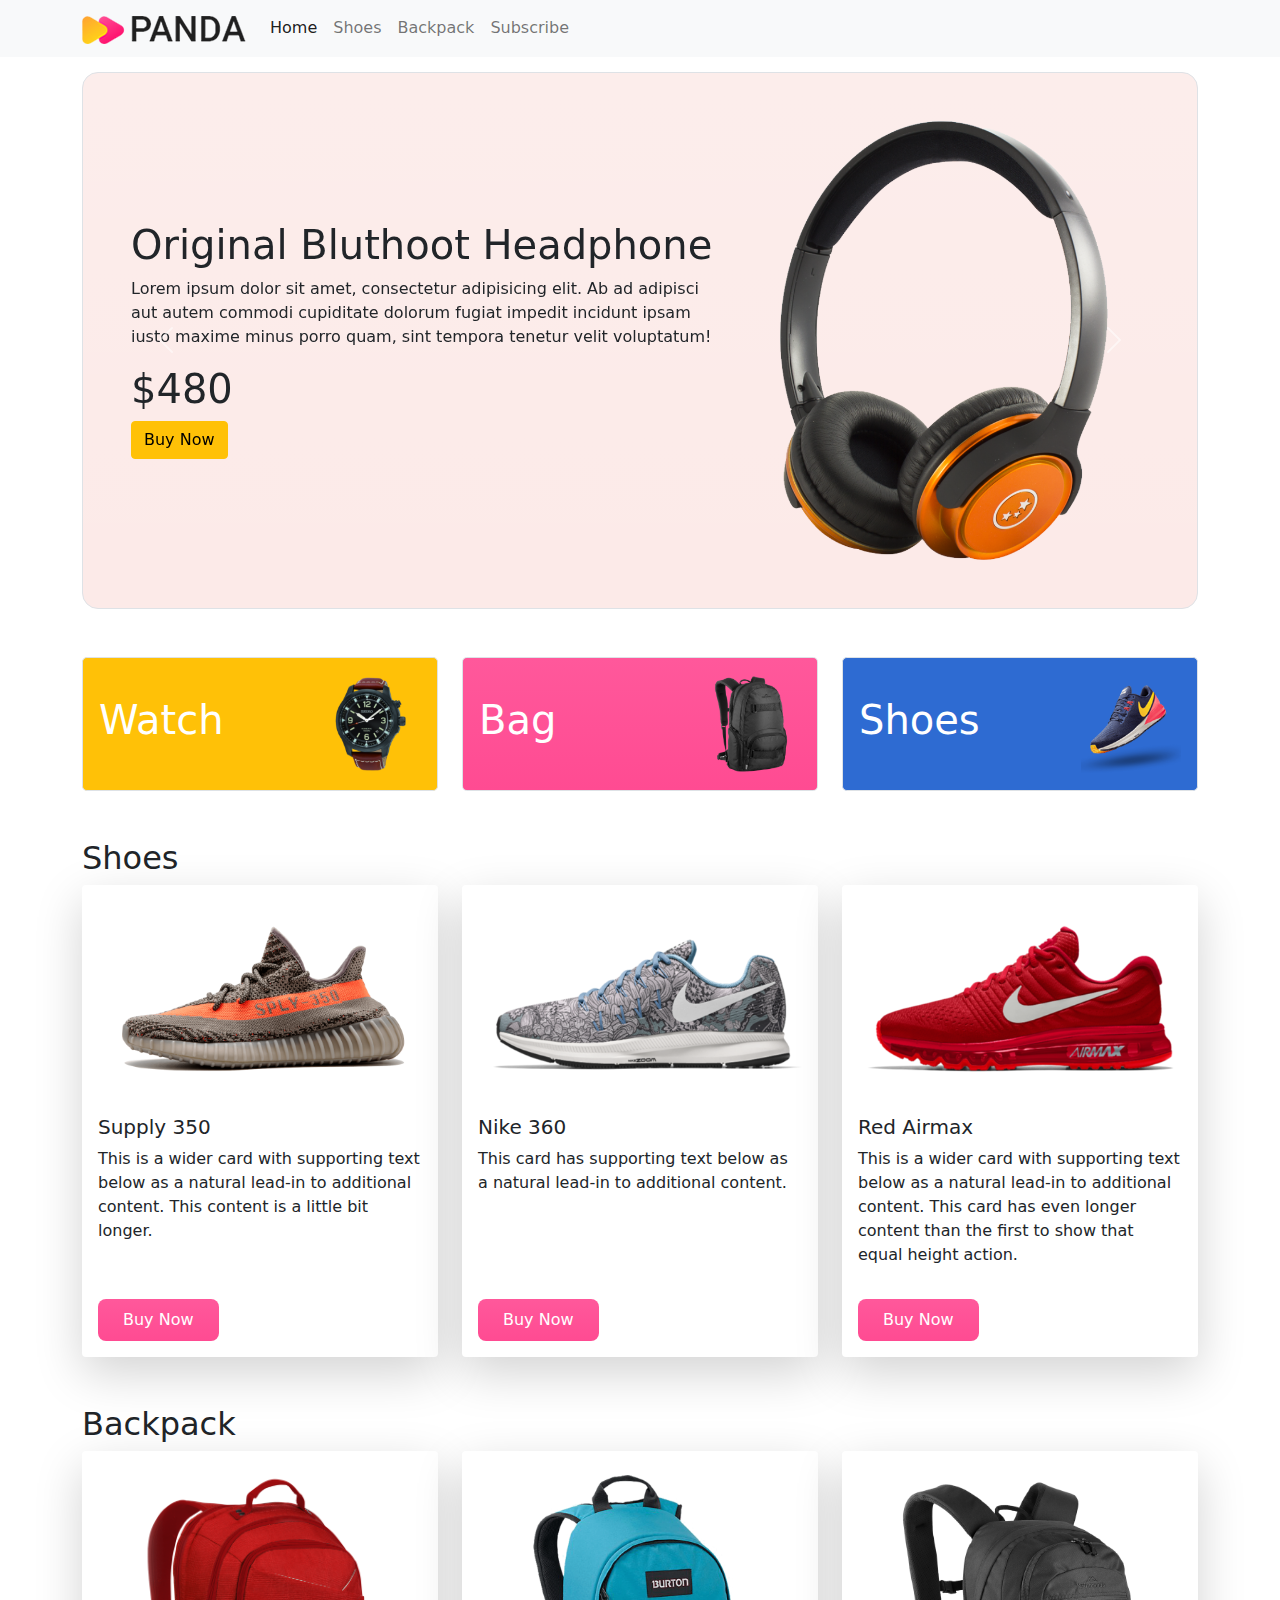
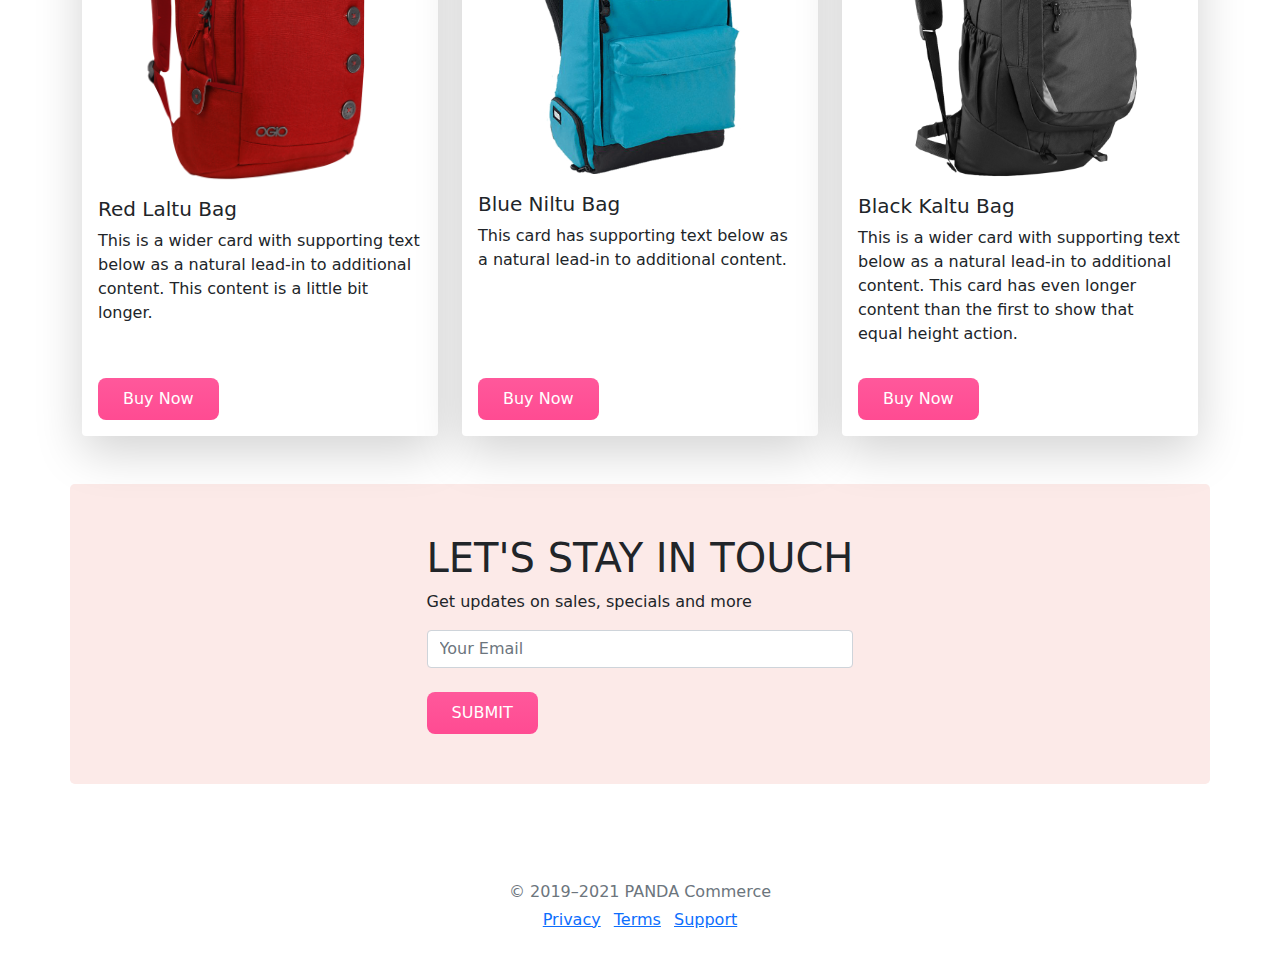
<file: index.html>
<!DOCTYPE html>
<html lang="en">
<head>
	<meta charset="UTF-8">
	<meta http-equiv="X-UA-Compatible" content="IE=edge">
	<meta name="viewport" content="width=device-width, initial-scale=1.0">
<!--    bootstrap-->
    <link rel="stylesheet" href="css/bootstrap.css">
	
	<!-- Stylesheet-->
	<link rel="stylesheet" href="css/style.css" >
	<title>Panda Commerce</title>
</head>
<body>
	<header>
<!--		Navigation Menu-->
		
		<nav class="navbar navbar-expand-lg navbar-light bg-light fixed-top">
			<div class="container">
				<a class="navbar-brand" href="#">
					<img src="images/logo.png"/>
<!--					<span>PANDA</span>-->
				</a>
				<button class="navbar-toggler" type="button" data-bs-toggle="collapse" data-bs-target="#navbarSupportedContent" aria-controls="navbarSupportedContent" aria-expanded="false" aria-label="Toggle navigation">
					<span class="navbar-toggler-icon"></span>
				</button>
				<div class="collapse navbar-collapse" id="navbarSupportedContent">
					<ul class="navbar-nav me-auto mb-2 mb-lg-0">
						<li class="nav-item">
							<a class="nav-link active" aria-current="page" href="#">Home</a>
						</li>
						<li class="nav-item">
							<a class="nav-link" href="#shoes">Shoes</a>
						</li>
						<li class="nav-item">
							<a class="nav-link" href="#backpack">Backpack</a>
						</li>
						<li class="nav-item">
							<a class="nav-link" href="#subscribe">Subscribe</a>
						</li>
						
					</ul>
				</div>
			</div>
		</nav>
		<!-- Image slider --->
		<br/>
		<section class="container mt-5">
			<div id="carouselControls" class="carousel slide " data-bs-ride="carousel">
				<div class="carousel-inner  panda-bg-info bg-gradient p-5 border  rounded rounded-4">
					<div class="carousel-item active ">
						
						<div class="row d-flex align-items-center">
							<div class="col-lg-7">
								<h1>Original Bluthoot Headphone</h1>
								<p>Lorem ipsum dolor sit amet, consectetur adipisicing elit. Ab ad adipisci aut autem commodi cupiditate dolorum fugiat impedit incidunt ipsam iusto maxime minus porro quam, sint tempora tenetur velit voluptatum!</p>
								<h1>$480</h1>
								<button class="btn btn-warning ">Buy Now</button>
							</div>
							<div class=" col-lg-5">
								<img src="images/banner-images/headphone.png" class="d-block w-100" alt="Headphone">
							</div>
						</div>
						
						
					</div>
					<div class="carousel-item">
						<div class="row d-flex align-items-center ">
							<div class="col-lg-7">
								<h1>Original Mi Tv 4K</h1>
								<p>Lorem ipsum dolor sit amet, consectetur adipisicing elit. Ab ad adipisci aut autem commodi cupiditate dolorum fugiat impedit incidunt ipsam iusto maxime minus porro quam, sint tempora tenetur velit voluptatum!</p>
								<h1>$480</h1>
								<button class="btn btn-warning">Buy Now</button>
							</div>
							<div class="col-lg-5">
								<img src="images/banner-images/tv.png" class="d-block w-100" alt="Tv">
							</div>
						</div>
					</div>
					<div class="carousel-item">
						<div class="row d-flex align-items-center ">
							<div class="col-lg-7">
								<h1>Microsoft Gaming Xbox</h1>
								<p>Lorem ipsum dolor sit amet, consectetur adipisicing elit. Ab ad adipisci aut autem commodi cupiditate dolorum fugiat impedit incidunt ipsam iusto maxime minus porro quam, sint tempora tenetur velit voluptatum!</p>
								<h1>$480</h1>
								<button class="btn btn-warning">Buy Now</button>
							</div>
							<div class="col-lg-5">
								<img src="images/banner-images/xbox.png" class="d-block w-100" alt="Xbox">
							</div>
						</div>
					</div>
				</div>
				<button class="carousel-control-prev" type="button" data-bs-target="#carouselControls" data-bs-slide="prev">
					<span class="carousel-control-prev-icon" aria-hidden="true"></span>
					<span class="visually-hidden">Previous</span>
				</button>
				<button class="carousel-control-next" type="button" data-bs-target="#carouselControls" data-bs-slide="next">
					<span class="carousel-control-next-icon" aria-hidden="true"></span>
					<span class="visually-hidden">Next</span>
				</button>
			</div>
		</section>
	</header>
	
	<main>
		<!-- ----------------Category start--------------------------- -->
		<section class="container mt-5 categories">
			<div class="row g-4 ">
				<div class="col-12 col-lg-4 col-md-6  ">
					<div class="p-3 border rounded rounded-3 justify-content-between bg-warning d-flex align-items-center">
						<h1 class="text-white">Watch</h1>
						<img src="images/categories/watch.png">
					</div>
				</div>
				<div class="col-12 col-lg-4 col-md-6 ">
					<div class="p-3 border rounded rounded-3 justify-content-between panda-btn-buy-now  d-flex align-items-center">
						<h1 class="text-white">Bag</h1>
						<img src="images/categories/bag.png">
					</div>
				</div>
				<div class="col-12 col-lg-4 col-md-6">
					<div class="p-3 border rounded rounded-3 justify-content-between panda-bg-primary d-flex align-items-center">
						<h1 class="text-white">Shoes</h1>
						<img src="images/categories/shoes.png">
					</div>
				</div>
			</div>
		</section>
		
		<!-- Shoe section -->
		<section class="container mt-5" id="shoes">
			<h2>Shoes</h2>
			<div class="row row-cols-1 row-cols-md-2 row-cols-lg-3 g-4">
				<div class="col">
					<div class="card border-0 shadow-lg h-100">
						<img src="images/shoes/shoe-1.png" class="card-img-top" alt="...">
						<div class="card-body">
							<h5 class="card-title">Supply 350</h5>
							<p class="card-text">This is a wider card with supporting text below as a natural lead-in to
								additional content. This content is a little bit longer.</p>
						</div>
						<div class="m-3">
							<button class="panda-btn-buy-now">Buy Now</button>
						</div>
					</div>
				</div>
				<div class="col">
					<div class="card border-0 shadow-lg h-100">
						<img src="images/shoes/shoe-2.png" class="card-img-top" alt="...">
						<div class="card-body">
							<h5 class="card-title">Nike 360</h5>
							<p class="card-text">This card has supporting text below as a natural lead-in to additional
								content.</p>
						</div>
						<div class="m-3">
							<button class="panda-btn-buy-now">Buy Now</button>
						</div>
					</div>
				</div>
				<div class="col">
					<div class="card border-0 shadow-lg h-100">
						<img src="images/shoes/shoe-3.png" class="card-img-top" alt="...">
						<div class="card-body">
							<h5 class="card-title">Red Airmax</h5>
							<p class="card-text">This is a wider card with supporting text below as a natural lead-in to
								additional content. This card has even longer content than the first to show that equal
								height action.</p>
						</div>
						<div class="m-3">
							<button class="panda-btn-buy-now">Buy Now</button>
						</div>
					</div>
				</div>
			</div>
		</section>
		
		<!-- bags section -->
		<section class="container my-5" id="backpack">
			<h2>Backpack</h2>
			<div class="row row-cols-1 row-cols-md-2 row-cols-lg-3 g-4">
				<div class="col">
					<div class="card border-0 shadow-lg h-100">
						<img src="images/bags/bag-1.png" class="card-img-top" alt="...">
						<div class="card-body">
							<h5 class="card-title">Red Laltu Bag</h5>
							<p class="card-text">This is a wider card with supporting text below as a natural lead-in to
								additional content. This content is a little bit longer.</p>
						</div>
						<div class="m-3">
							<button class="panda-btn-buy-now">Buy Now</button>
						</div>
					</div>
				</div>
				<div class="col">
					<div class="card border-0 shadow-lg h-100">
						<img src="images/bags/bag-2.png" class="card-img-top" alt="...">
						<div class="card-body">
							<h5 class="card-title">Blue Niltu Bag</h5>
							<p class="card-text">This card has supporting text below as a natural lead-in to additional
								content.</p>
						</div>
						<div class="m-3">
							<button class="panda-btn-buy-now">Buy Now</button>
						</div>
					</div>
				</div>
				<div class="col">
					<div class="card border-0 shadow-lg h-100">
						<img src="images/bags/bag-3.png" class="card-img-top" alt="...">
						<div class="card-body">
							<h5 class="card-title">Black Kaltu Bag</h5>
							<p class="card-text">This is a wider card with supporting text below as a natural lead-in to
								additional content. This card has even longer content than the first to show that equal
								height action.</p>
						</div>
						<div class="m-3">
							<button class="panda-btn-buy-now">Buy Now</button>
						</div>
					</div>
				</div>
			</div>
		</section>
		
		<!-- subscribe  -->
		<section style="height: 300px;" id="subscribe"
		         class="container panda-bg-info d-flex justify-content-center align-items-center rounded-3">
			<div>
				<h1>LET'S STAY IN TOUCH</h1>
				<p>Get updates on sales, specials and more</p>
				<input class="form-control" type="text" placeholder="Your Email">
				<br>
				<button class="panda-btn-buy-now">SUBMIT</button>
			</div>
		</section>
		
	</main>
<!--	footer start-->
	<footer class="my-5 pt-5 text-muted text-center text-small">
		<p class="mb-1">&copy; 2019–2021 PANDA Commerce</p>
		<ul class="list-inline">
			<li class="list-inline-item"><a href="#">Privacy</a></li>
			<li class="list-inline-item"><a href="#">Terms</a></li>
			<li class="list-inline-item"><a href="#">Support</a></li>
		</ul>
	</footer>
<!--script-->
<script src="js/bootstrap.js"></script>
</body>
</html>
</file>
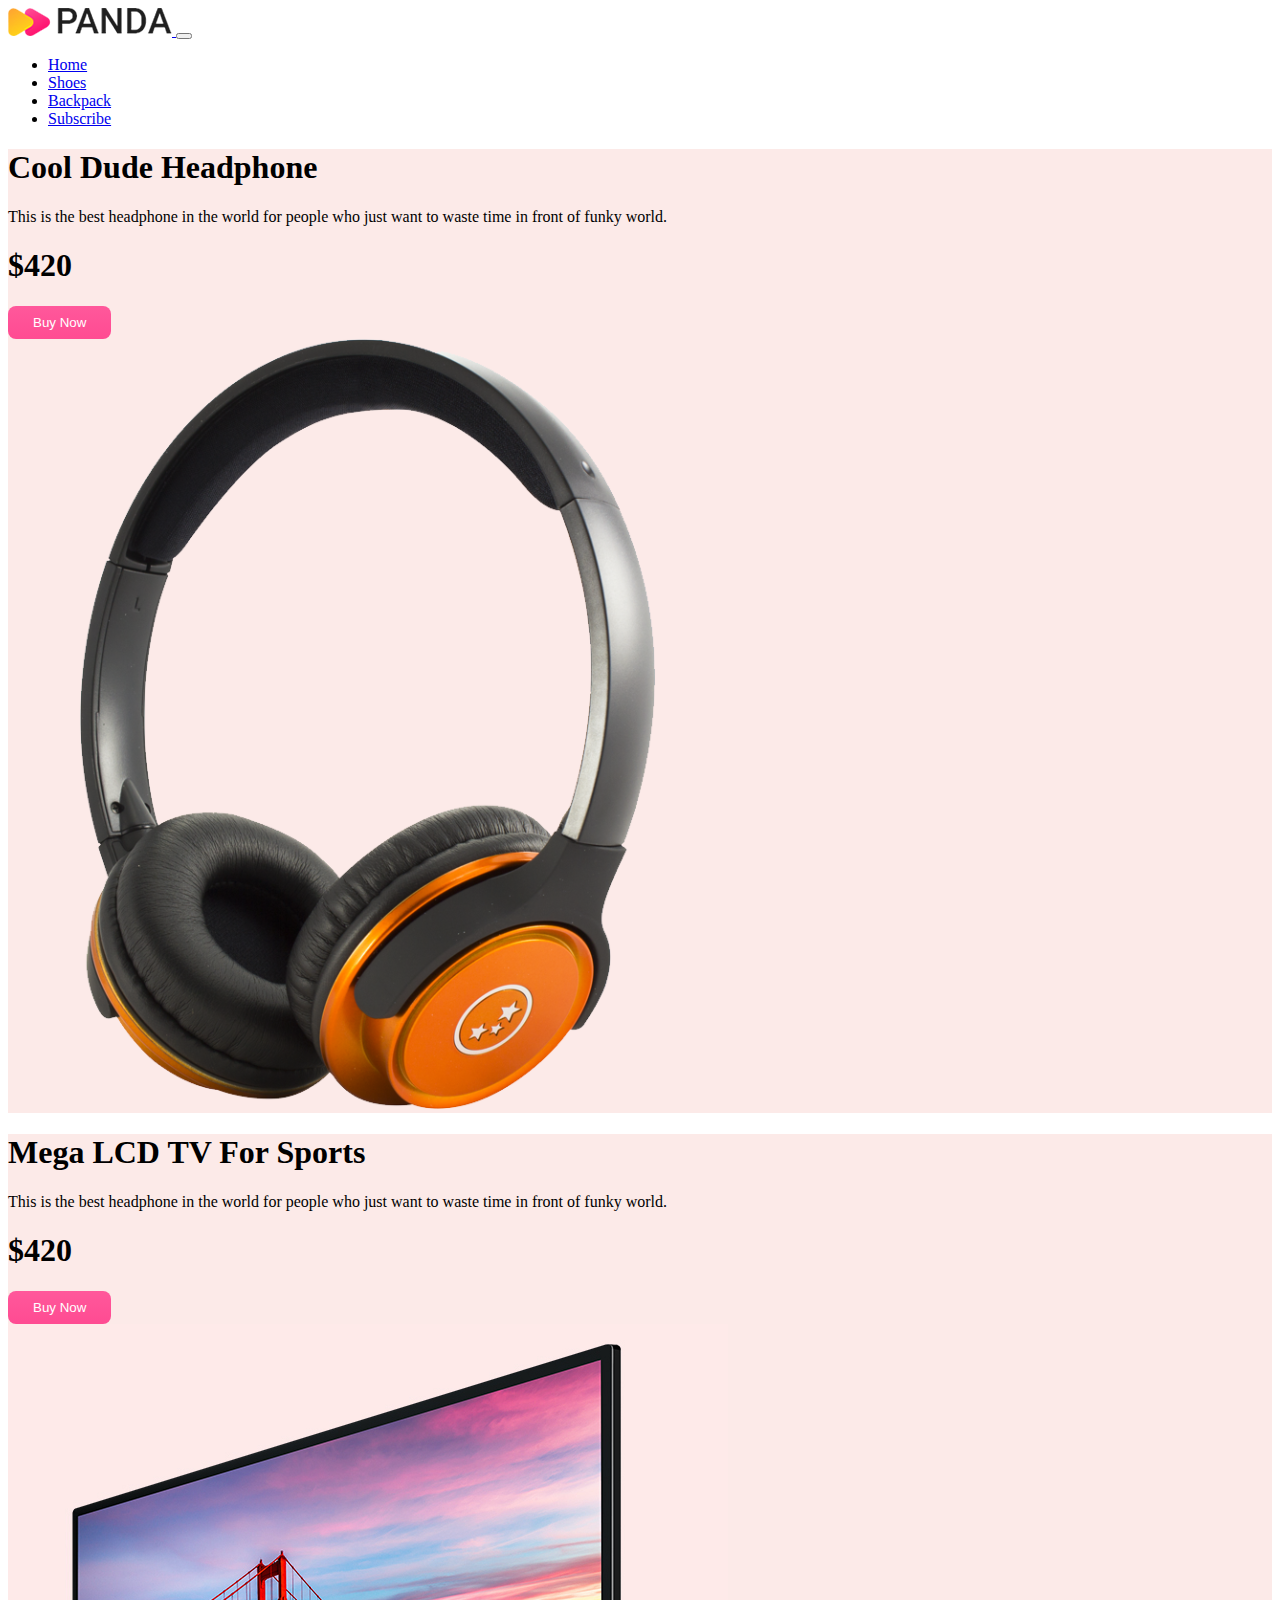
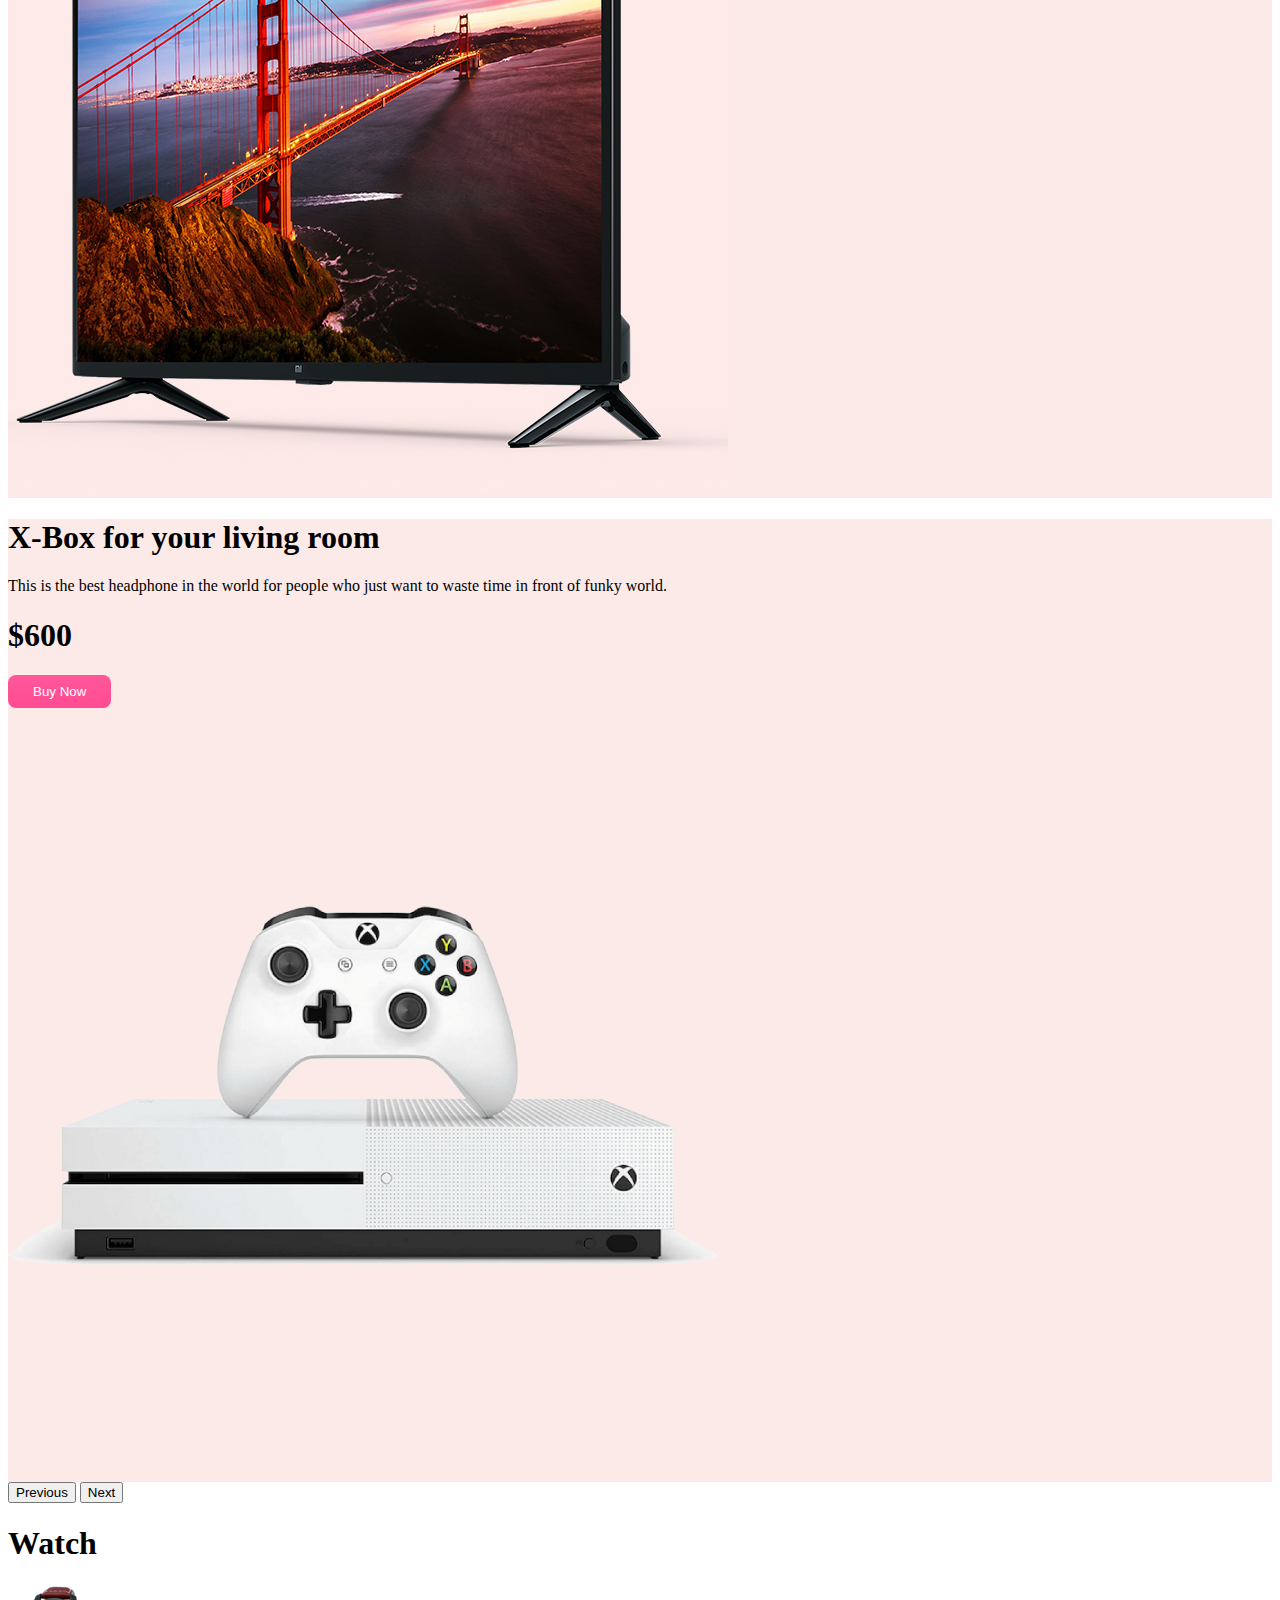
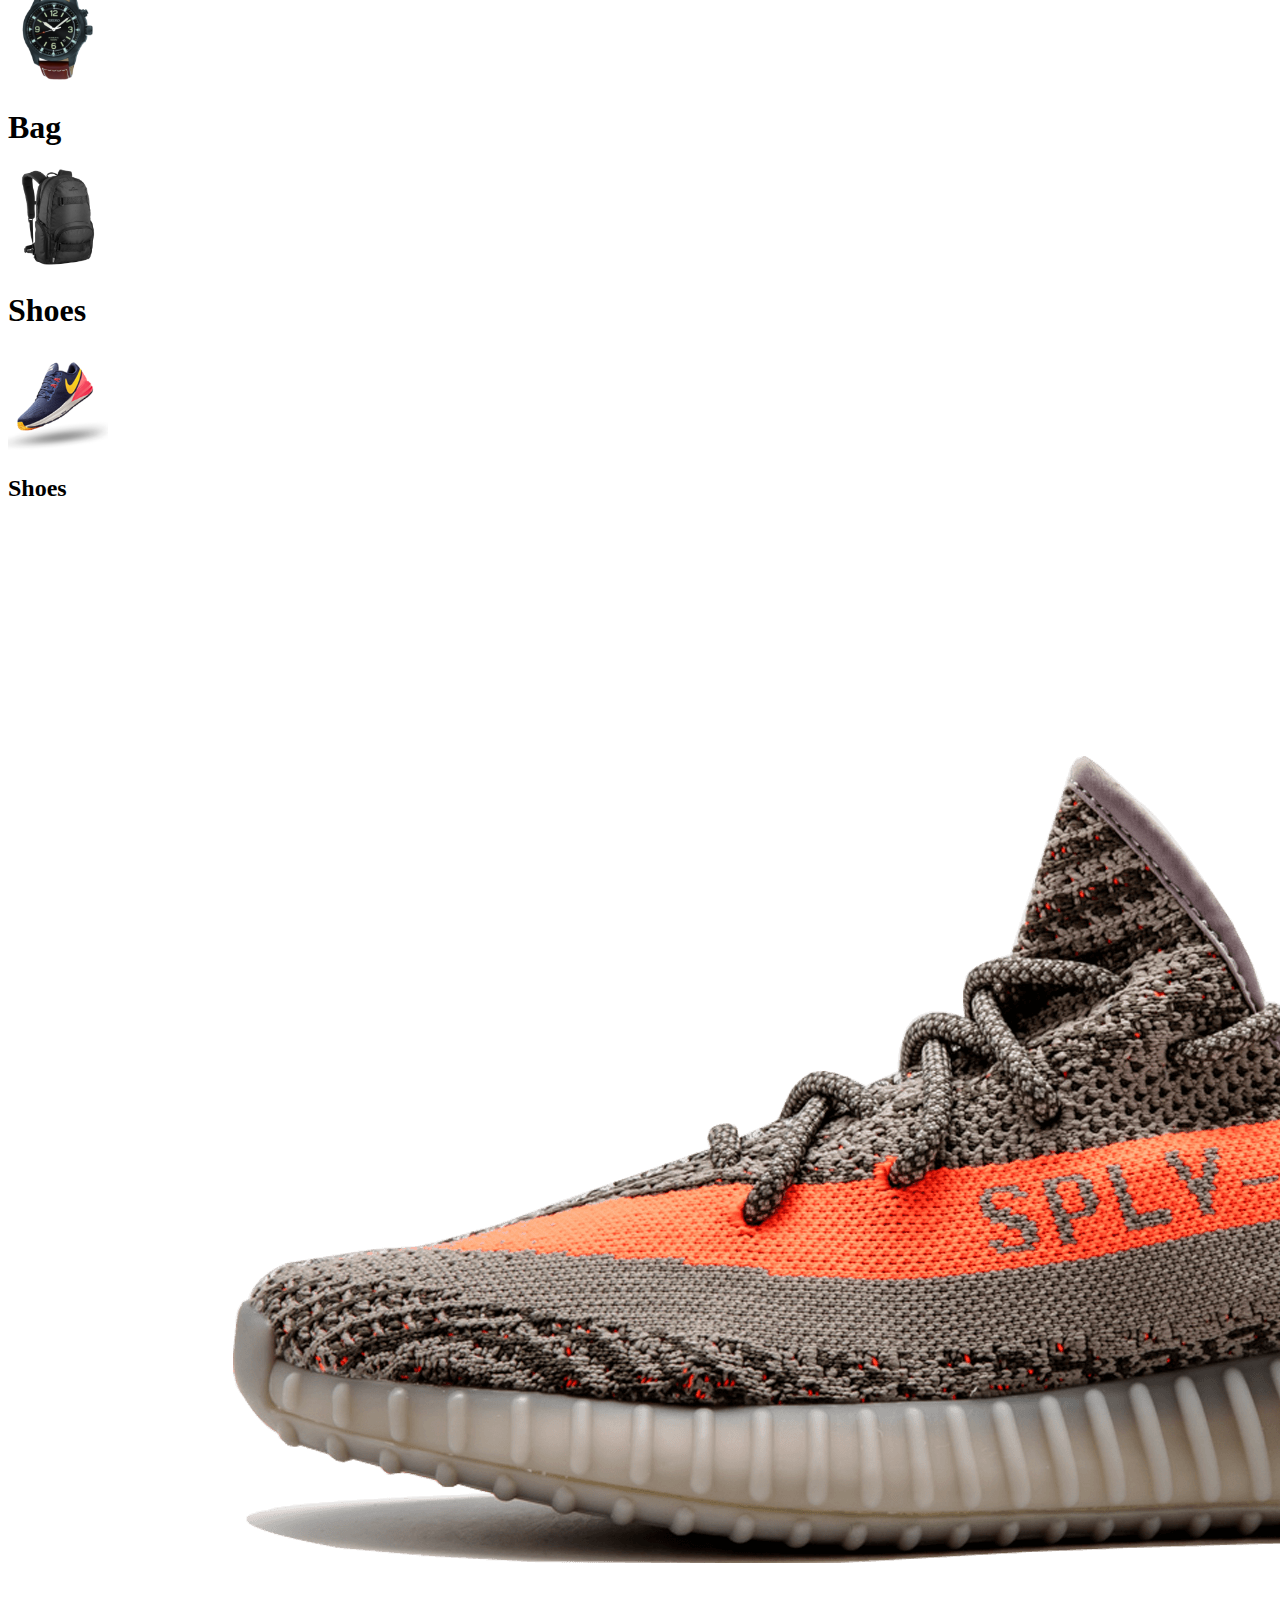
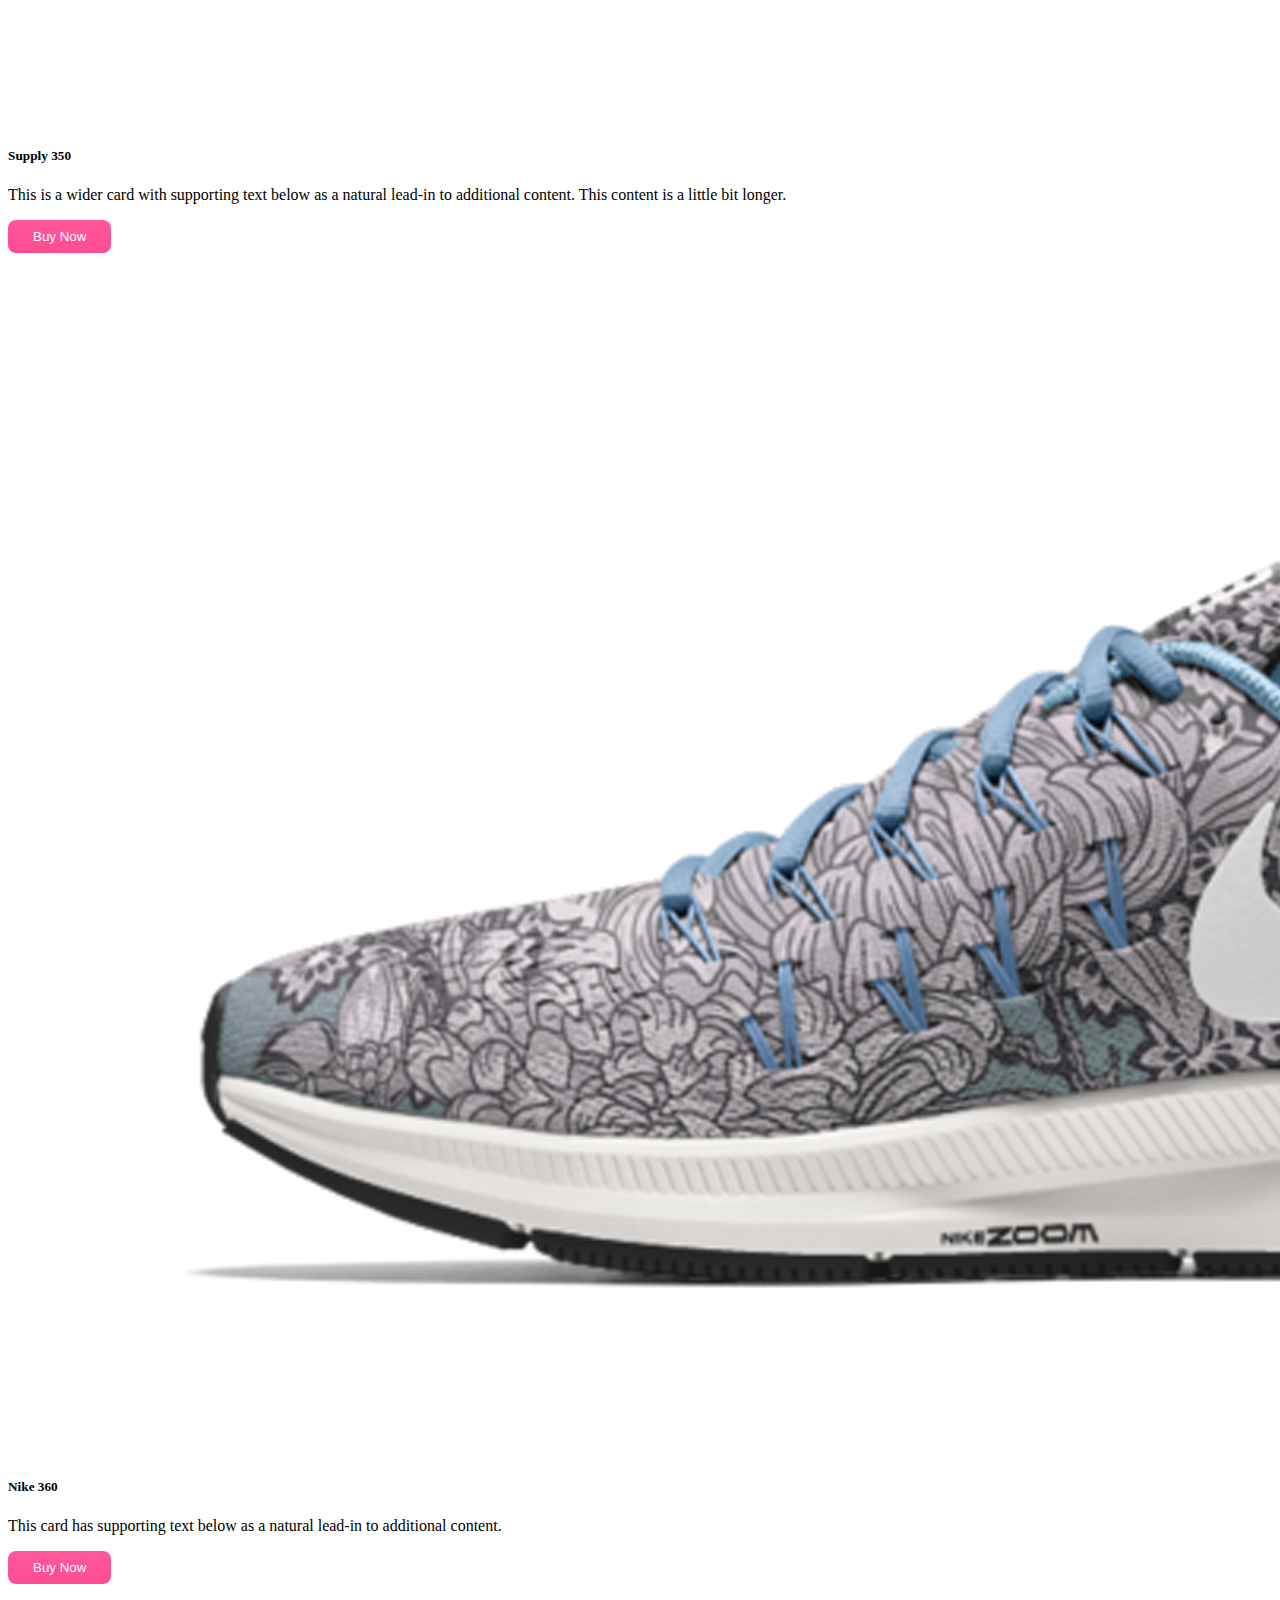
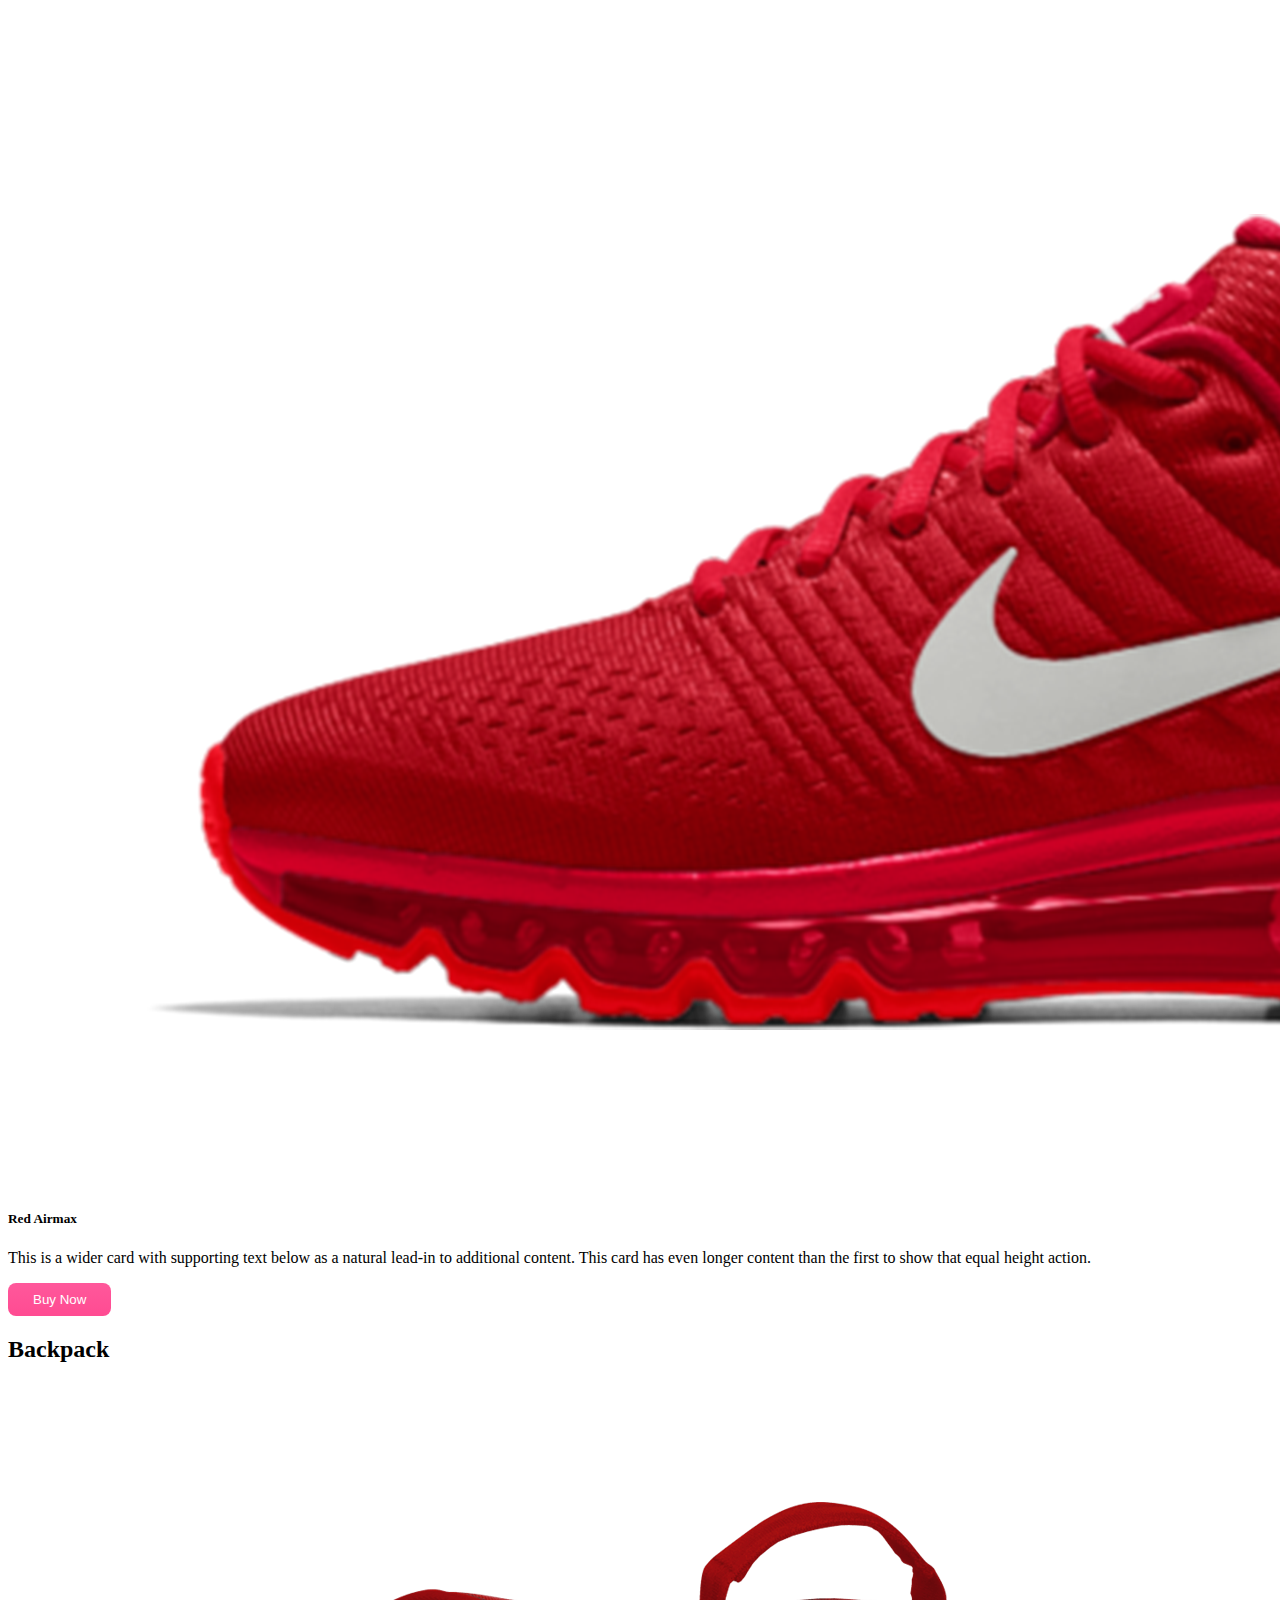
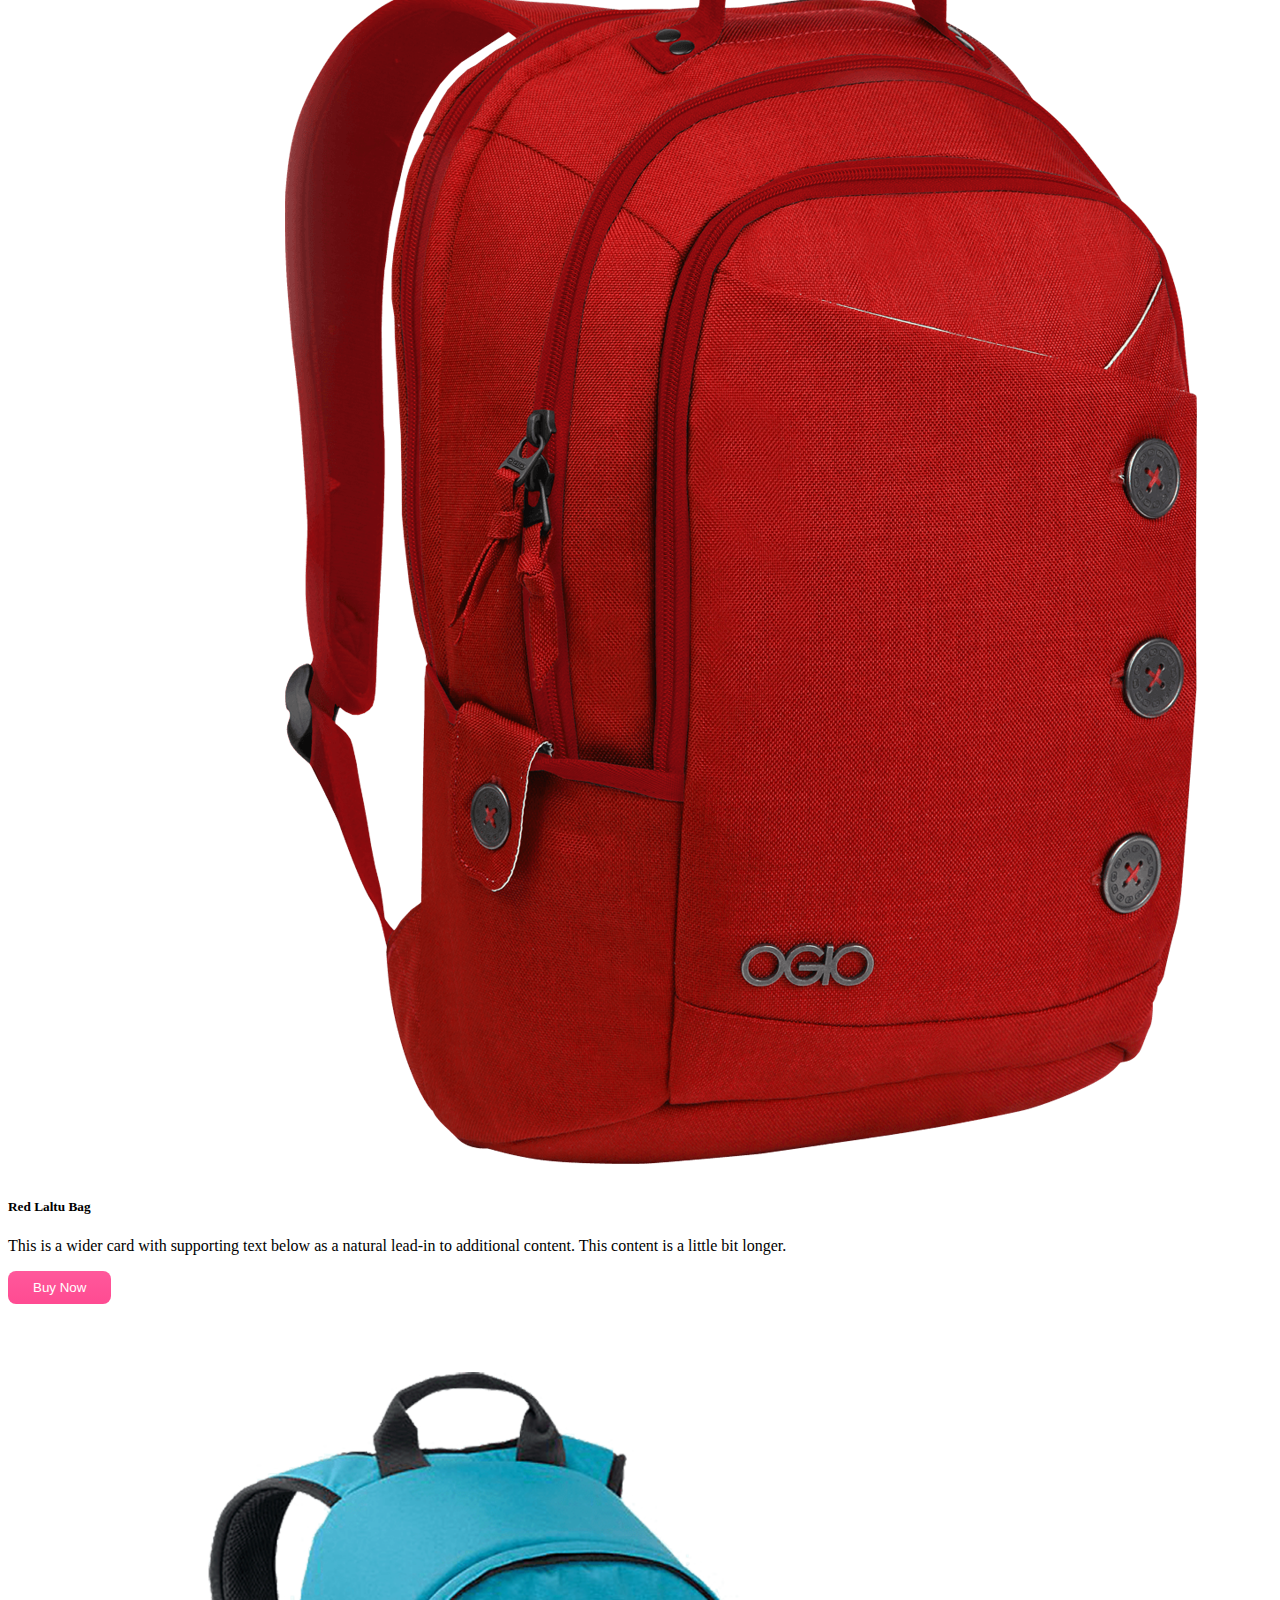
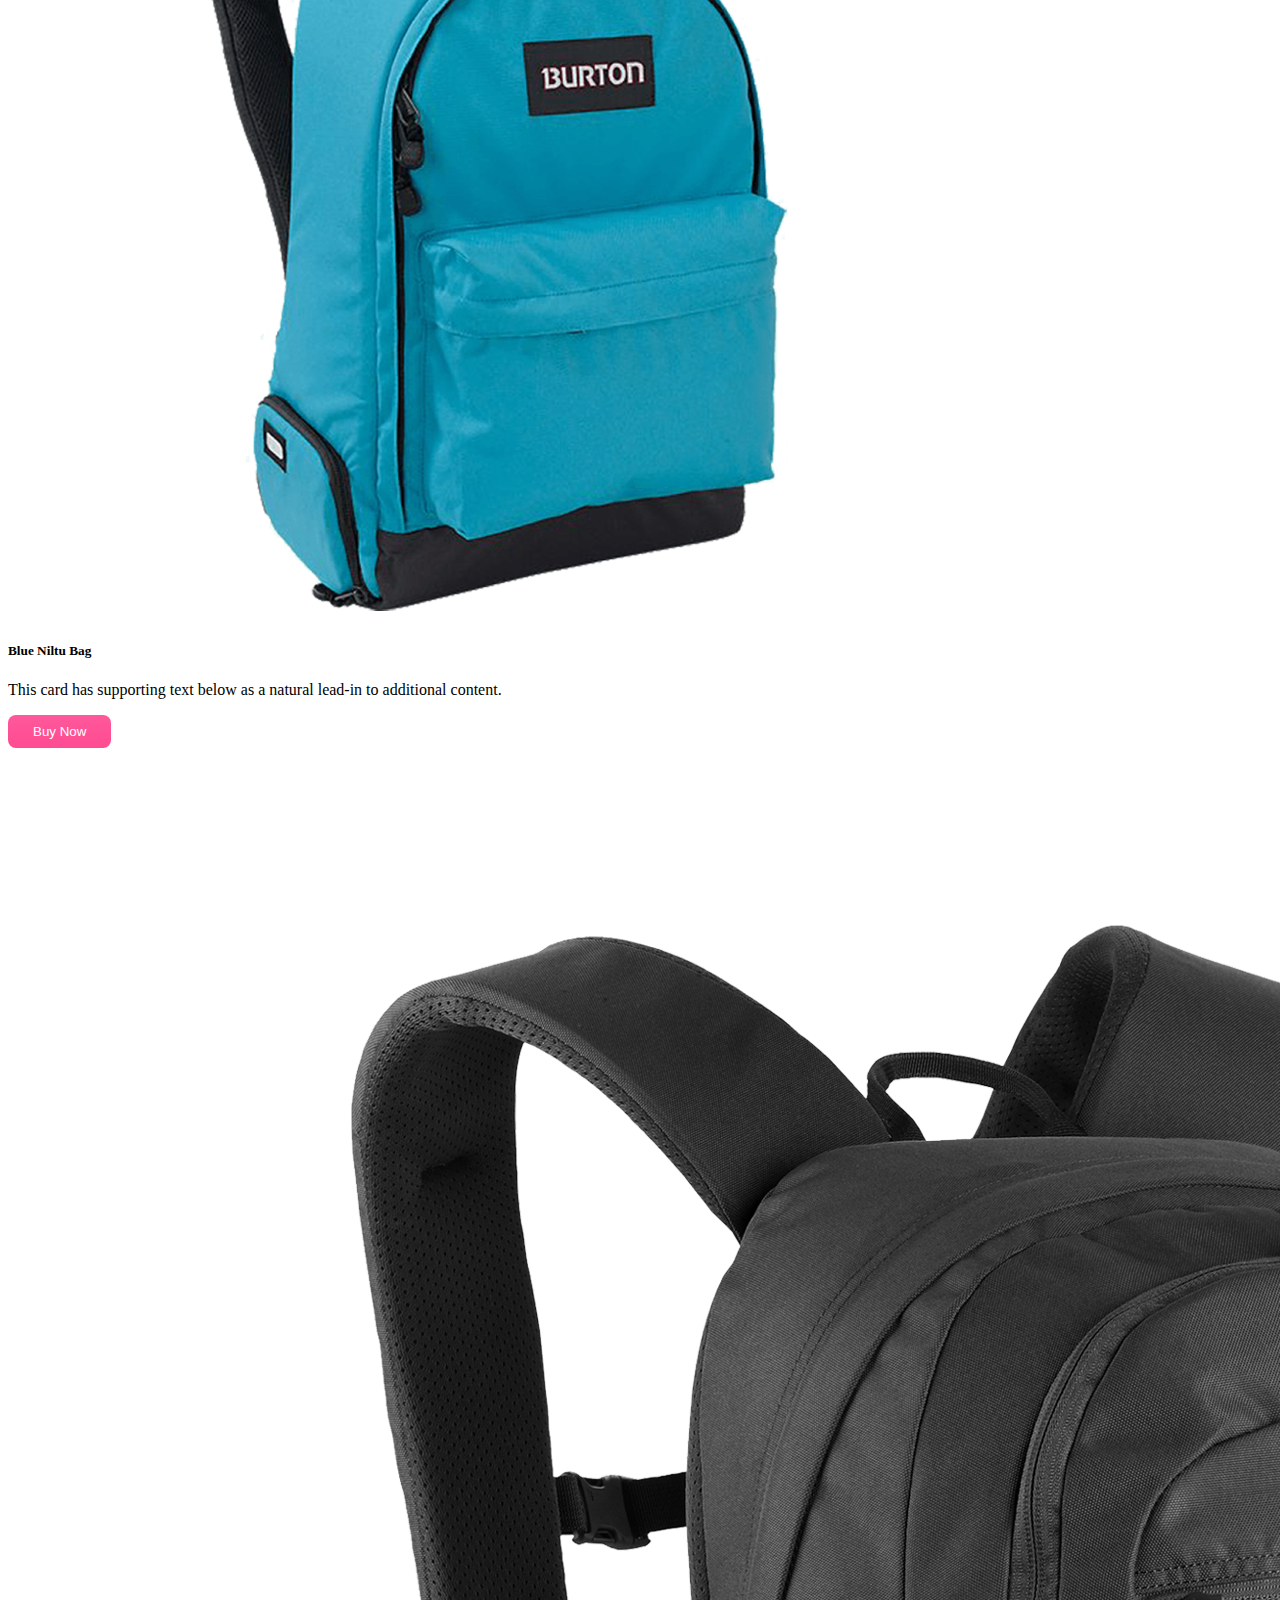
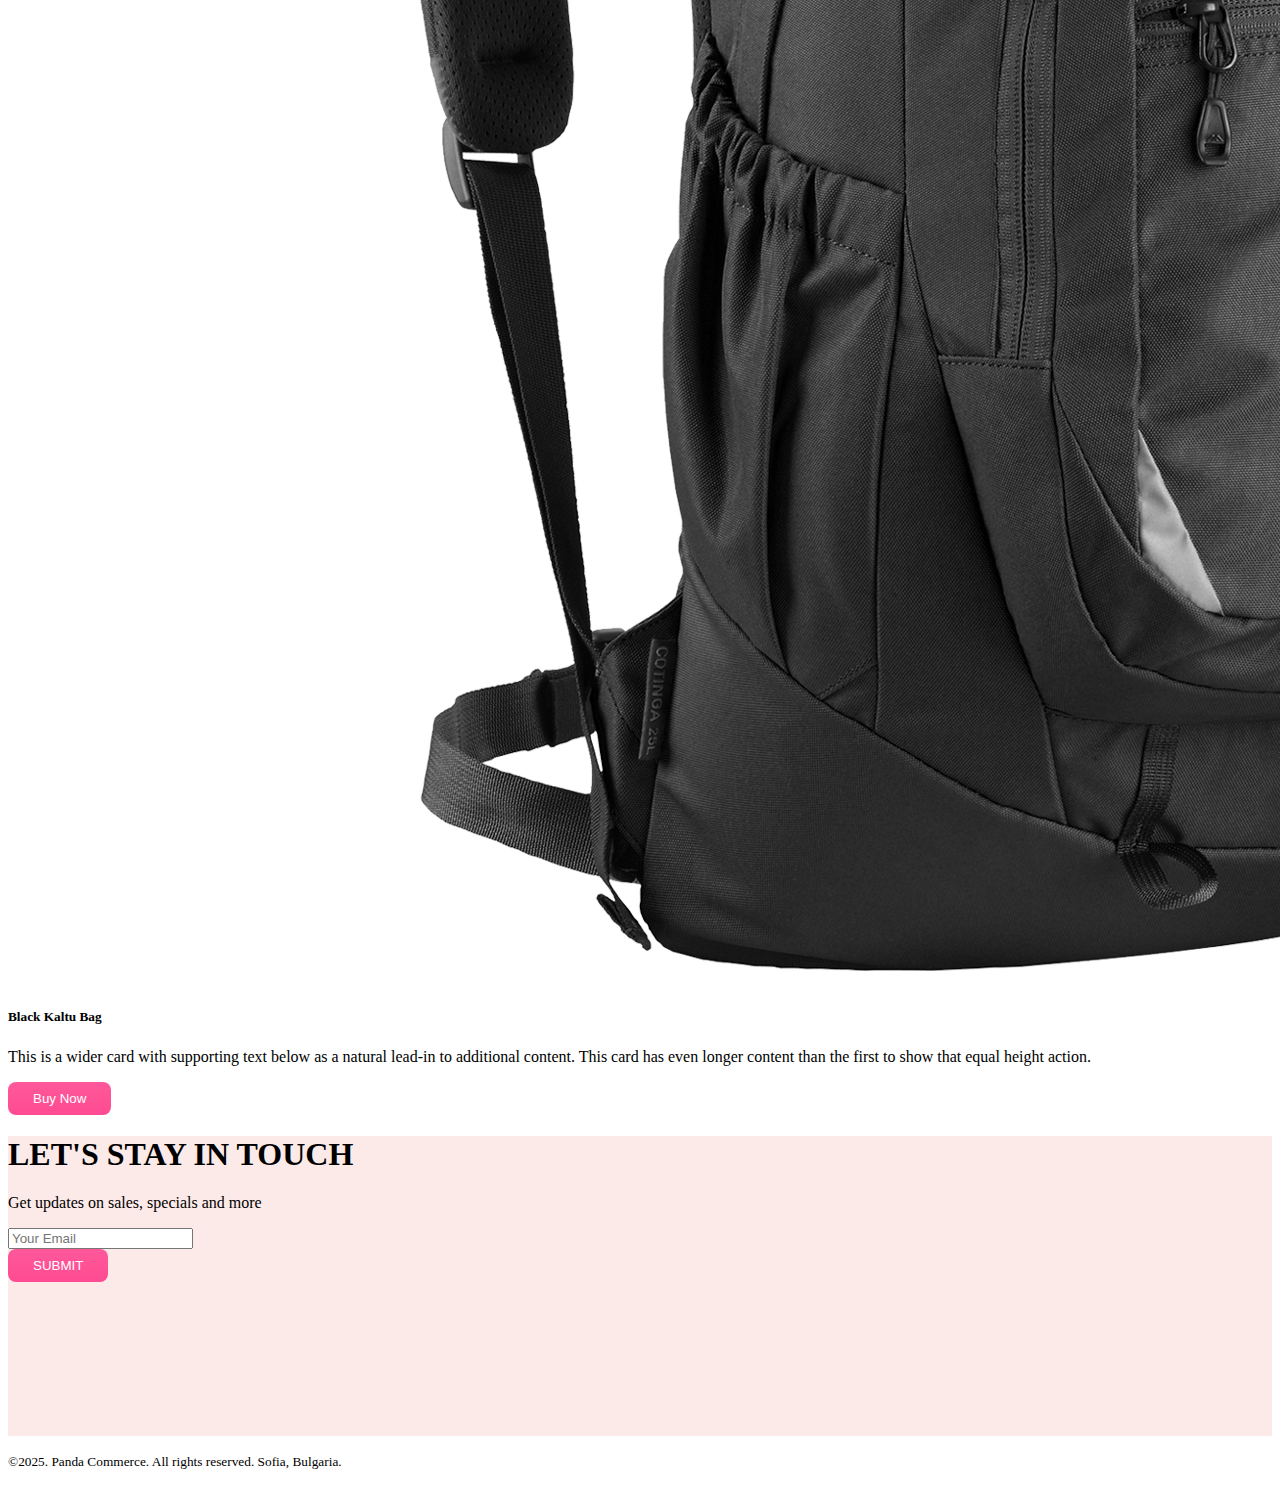
<file: indexx.html>
<!DOCTYPE html>
<html lang="en">

<head>
	<meta charset="UTF-8">
	<meta http-equiv="X-UA-Compatible" content="IE=edge">
	<meta name="viewport" content="width=device-width, initial-scale=1.0">
	<title>Panda Commerce</title>
	<!-- bootstrap stylesheet -->
	<link href="https://cdn.jsdelivr.net/npm/bootstrap@5.0.2/dist/css/bootstrap.min.css" rel="stylesheet"
	      integrity="sha384-EVSTQN3/azprG1Anm3QDgpJLIm9Nao0Yz1ztcQTwFspd3yD65VohhpuuCOmLASjC" crossorigin="anonymous">
	<!-- custom styles -->
	<link rel="stylesheet" href="css/style.css">
</head>

<body>
<!-- header start -->
<header>
	<nav class="navbar navbar-expand-lg navbar-light bg-light fixed-top">
		<div class="container">
			<a class="navbar-brand" href="#">
				<img src="images/logo.png" alt="">
			</a>
			<button class="navbar-toggler" type="button" data-bs-toggle="collapse"
			        data-bs-target="#navbarSupportedContent" aria-controls="navbarSupportedContent"
			        aria-expanded="false" aria-label="Toggle navigation">
				<span class="navbar-toggler-icon"></span>
			</button>
			<div class="collapse navbar-collapse" id="navbarSupportedContent">
				<ul class="navbar-nav me-auto mb-2 mb-lg-0">
					<li class="nav-item">
						<a class="nav-link active" aria-current="page" href="#">Home</a>
					</li>
					<li class="nav-item">
						<a class="nav-link" href="#shoes">Shoes</a>
					</li>
					<li class="nav-item">
						<a class="nav-link" href="#backpack">Backpack</a>
					</li>
					<li class="nav-item">
						<a class="nav-link" href="#subscribe">Subscribe</a>
					</li>
				</ul>
			</div>
		</div>
	</nav>
	<!-- image slider carousel-->
	<section class="container">
		<div id="carouselExampleControls" class="carousel slide" data-bs-ride="carousel">
			<div class="carousel-inner">
				<div class="carousel-item active">
					<div class="row p-5 panda-bg-info bg-gradient d-flex align-items-center">
						<div class="col-lg-7">
							<h1>Cool Dude Headphone
							</h1>
							<p>This is the best headphone in the world for people who just want to waste time in
								front of funky world.</p>
							<h1>$420</h1>
							<button class="panda-btn-buy-now">Buy Now</button>
						</div>
						<div class="col-lg-5">
							<img src="images/banner-images/headphone.png" class="d-block w-100" alt="...">
						</div>
					</div>
				</div>
				<div class="carousel-item">
					<div class="row p-5 panda-bg-info bg-gradient d-flex align-items-center">
						<div class="col-lg-7">
							<h1>Mega LCD TV For Sports
							
							</h1>
							<p>This is the best headphone in the world for people who just want to waste time in
								front of funky world.</p>
							<h1>$420</h1>
							<button class="panda-btn-buy-now">Buy Now</button>
						</div>
						<div class="col-lg-5">
							<img src="images/banner-images/tv.png" class="d-block w-100" alt="...">
						</div>
					</div>
				</div>
				<div class="carousel-item">
					<div class="row p-5 panda-bg-info bg-gradient d-flex align-items-center">
						<div class="col-lg-7">
							<h1>X-Box for your living room
							
							</h1>
							<p>This is the best headphone in the world for people who just want to waste time in
								front of funky world.</p>
							<h1>$600</h1>
							<button class="panda-btn-buy-now">Buy Now</button>
						</div>
						<div class="col-lg-5">
							<img src="images/banner-images/xbox.png" class="d-block w-100" alt="...">
						</div>
					</div>
				</div>
			</div>
			<button class="carousel-control-prev" type="button" data-bs-target="#carouselExampleControls"
			        data-bs-slide="prev">
				<span class="carousel-control-prev-icon" aria-hidden="true"></span>
				<span class="visually-hidden">Previous</span>
			</button>
			<button class="carousel-control-next" type="button" data-bs-target="#carouselExampleControls"
			        data-bs-slide="next">
				<span class="carousel-control-next-icon" aria-hidden="true"></span>
				<span class="visually-hidden">Next</span>
			</button>
		</div>
	</section>
</header>
<main>
	<!-- categories -->
	<section class="container my-5 categories">
		<div class="row g-4">
			<div class="col-lg-4 col-md-6 col-12">
				<div class="p-3 border bg-warning d-flex align-items-center justify-content-between rounded-3">
					<h1 class="text-white">Watch</h1>
					<img src="images/categories/watch.png" alt="">
				</div>
			</div>
			<div class="col-lg-4 col-md-6 col-12">
				<div class="p-3 border bg-success d-flex align-items-center justify-content-between rounded-3">
					<h1 class="text-white">Bag</h1>
					<img src="images/categories/bag.png" alt="">
				</div>
			</div>
			<div class="col-lg-4 col-md-6 col-12">
				<div class="p-3 border bg-primary d-flex align-items-center justify-content-between rounded-3">
					<h1 class="text-white">Shoes</h1>
					<img src="images/categories/shoes.png" alt="">
				</div>
			</div>
		
		</div>
	</section>
	<!-- Shoe section -->
	<section class="container" id="shoes">
		<h2>Shoes</h2>
		<div class="row row-cols-1 row-cols-md-2 row-cols-lg-3 g-4">
			<div class="col">
				<div class="card border-0 shadow-lg h-100">
					<img src="images/shoes/shoe-1.png" class="card-img-top" alt="...">
					<div class="card-body">
						<h5 class="card-title">Supply 350</h5>
						<p class="card-text">This is a wider card with supporting text below as a natural lead-in to
							additional content. This content is a little bit longer.</p>
					</div>
					<div class="m-3">
						<button class="panda-btn-buy-now">Buy Now</button>
					</div>
				</div>
			</div>
			<div class="col">
				<div class="card border-0 shadow-lg h-100">
					<img src="images/shoes/shoe-2.png" class="card-img-top" alt="...">
					<div class="card-body">
						<h5 class="card-title">Nike 360</h5>
						<p class="card-text">This card has supporting text below as a natural lead-in to additional
							content.</p>
					</div>
					<div class="m-3">
						<button class="panda-btn-buy-now">Buy Now</button>
					</div>
				</div>
			</div>
			<div class="col">
				<div class="card border-0 shadow-lg h-100">
					<img src="images/shoes/shoe-3.png" class="card-img-top" alt="...">
					<div class="card-body">
						<h5 class="card-title">Red Airmax</h5>
						<p class="card-text">This is a wider card with supporting text below as a natural lead-in to
							additional content. This card has even longer content than the first to show that equal
							height action.</p>
					</div>
					<div class="m-3">
						<button class="panda-btn-buy-now">Buy Now</button>
					</div>
				</div>
			</div>
		</div>
	</section>
	<!-- bags section -->
	<section class="container my-5" id="backpack">
		<h2>Backpack</h2>
		<div class="row row-cols-1 row-cols-md-2 row-cols-lg-3 g-4">
			<div class="col">
				<div class="card border-0 shadow-lg h-100">
					<img src="images/bags/bag-1.png" class="card-img-top" alt="...">
					<div class="card-body">
						<h5 class="card-title">Red Laltu Bag</h5>
						<p class="card-text">This is a wider card with supporting text below as a natural lead-in to
							additional content. This content is a little bit longer.</p>
					</div>
					<div class="m-3">
						<button class="panda-btn-buy-now">Buy Now</button>
					</div>
				</div>
			</div>
			<div class="col">
				<div class="card border-0 shadow-lg h-100">
					<img src="images/bags/bag-2.png" class="card-img-top" alt="...">
					<div class="card-body">
						<h5 class="card-title">Blue Niltu Bag</h5>
						<p class="card-text">This card has supporting text below as a natural lead-in to additional
							content.</p>
					</div>
					<div class="m-3">
						<button class="panda-btn-buy-now">Buy Now</button>
					</div>
				</div>
			</div>
			<div class="col">
				<div class="card border-0 shadow-lg h-100">
					<img src="images/bags/bag-3.png" class="card-img-top" alt="...">
					<div class="card-body">
						<h5 class="card-title">Black Kaltu Bag</h5>
						<p class="card-text">This is a wider card with supporting text below as a natural lead-in to
							additional content. This card has even longer content than the first to show that equal
							height action.</p>
					</div>
					<div class="m-3">
						<button class="panda-btn-buy-now">Buy Now</button>
					</div>
				</div>
			</div>
		</div>
	</section>
	<!-- subscribe  -->
	<section style="height: 300px;" id="subscribe"
	         class="container panda-bg-info d-flex justify-content-center align-items-center rounded-3">
		<div>
			<h1>LET'S STAY IN TOUCH</h1>
			<p>Get updates on sales, specials and more</p>
			<input class="form-control" type="text" placeholder="Your Email">
			<br>
			<button class="panda-btn-buy-now">SUBMIT</button>
		</div>
	</section>
</main>
<footer class="mt-5 text-center">
	<p><small>©2025. Panda Commerce. All rights reserved. Sofia, Bulgaria.</small></p>
</footer>
<!-- bootstrap Script -->
<script src="https://cdn.jsdelivr.net/npm/bootstrap@5.0.2/dist/js/bootstrap.bundle.min.js"
        integrity="sha384-MrcW6ZMFYlzcLA8Nl+NtUVF0sA7MsXsP1UyJoMp4YLEuNSfAP+JcXn/tWtIaxVXM"
        crossorigin="anonymous"></script>
</body>

</html>
</file>
<file: css/style.css>
.panda-bg-info{
    background-color: #fceae8;
}
.panda-bg-primary{
    background-color: rgba(15, 85, 203, 0.87);
}
.categories img{
    width: 100px;
}
.panda-btn-buy-now{
    background-image: linear-gradient(to bottom, #FF589B 0%, #ff4b92 100%);
    color: white;
    border-radius: 8px;
    padding: 9px 25px;
    border: none;
}
</file>
